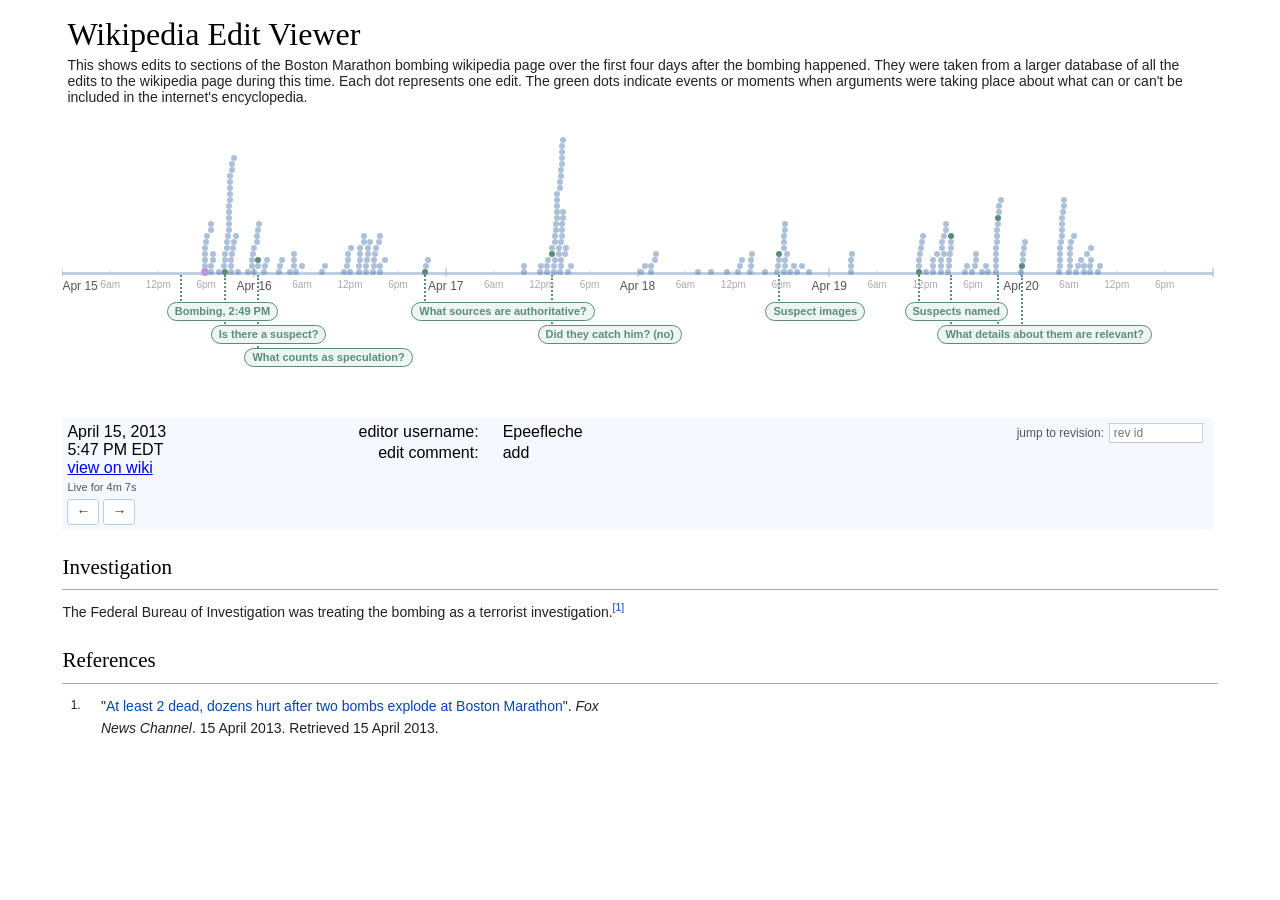
<file: index.html>
<!DOCTYPE html>
<html lang="en">

<head>
  <meta charset="utf-8" />
  <meta name="viewport" content="width=device-width, initial-scale=1.0">

  <title>Wiki Edit Viewer</title>

  <link rel="stylesheet" type="text/css" href="style.css">

  <script src="libraries/p5.min.js"></script>
</head>

<body>
  <script src="sketch.js"></script>
  <div id="page-header">
    <h1 id="page-title">Wikipedia Edit Viewer</h1>
    <p id="page-subtitle">This shows edits to sections of the Boston Marathon bombing wikipedia page over the first four days after the bombing happened. They were taken from a larger database of all the edits to the wikipedia page during this time. Each dot represents one edit. The green dots indicate events or moments when arguments were taking place about what can or can't be included in the internet's encyclopedia.</p>
    <p id="mobile-note">This is best viewed on desktop.</p>
  </div>
  <div id="edit-scrubber">
    <input id="edit-slider" type="range" min="0" max="0" value="0" step="1" aria-label="Scroll through edits" />
  </div>
  <div id="timeline-scroll">
    <div id="timeline"></div>
  </div>
  <div id="label">
    <div id="date-time">
      <div id="date"></div>
      <div id="time"></div>
      <a id="wiki-link" target="_blank">view on wiki</a>
      <div id="live-duration"></div>
      <div id="nav-arrows">
        <button id="prev-btn" title="Previous edit (←)">&#8592;</button>
        <button id="next-btn" title="Next edit (→)">&#8594;</button>
      </div>
    </div>
    <div id="editor-block">
      <div id="edit-label"><span class="field-label">editor username:</span><div id="editor"></div></div>
      <div id="comment-label"><span class="field-label">edit comment:</span><div id="comment"></div></div>
    </div>
    <div id="jump-block">
      <label for="jump-input">jump to revision:</label>
      <input id="jump-input" type="text" placeholder="rev id" />
      <span id="jump-msg"></span>
    </div>
  </div>
  <div id="text"></div>
  <div id="references"></div>



</body>

</html>
</file>
<file: style.css>
html,
body {
  width: 95%;
  margin-left: auto;
  margin-right: auto;
  padding: 0;
  font-family: sans-serif;
}

#page-header {
  margin: 16px 5px 12px;
}

#page-title {
  font-family: 'Linux Libertine', 'Georgia', 'Times', serif;
  font-size: 2em;
  font-weight: normal;
  margin: 0;
  color: #000;
}

#page-subtitle {
  font-family: 'Helvetica Neue', Helvetica, Arial, sans-serif;
  font-size: 14px;
  color: #202122;
  margin: 4px 0 0;
}

#label {
  display: flex;
  align-items: start;
  gap: 1em;
  margin: 5px;
  padding: 5px;
  margin-left: 0px;
  background-color: #f5f9ff;
  min-height: 52px;
}

#date-time {
  display: block;
  width: 30%;
  gap: 1em;
}

#nav-arrows {
  display: flex;
  gap: 4px;
  margin-top: 6px;
}

#prev-btn,
#next-btn {
  font-size: 14px;
  padding: 2px 8px;
  border: 1px solid #c0cfe0;
  border-radius: 3px;
  background: #ffffff;
  color: #333;
  cursor: pointer;
  line-height: 1.4;
}

#prev-btn:hover,
#next-btn:hover {
  background: #e0ecff;
}

#editor-block {
  display: grid;
  grid-template-columns: max-content 1fr;
  column-gap: 1.5em;
  row-gap: 0.2em;
  align-items: baseline;
  align-content: start;
  width: 70%;
}

#edit-label,
#comment-label {
  display: contents;
}

.field-label {
  text-align: right;
}

#live-duration {
  font-size: 11px;
  color: #555;
  margin-top: 4px;
}

#jump-block {
  display: flex;
  align-items: center;
  gap: 0.4em;
  margin-left: auto;
  font-size: 12px;
  color: #555;
  white-space: nowrap;
}

#jump-input {
  width: 7em;
  font-size: 12px;
  padding: 2px 4px;
  border: 1px solid #c0cfe0;
}

#jump-msg {
  color: #c0392b;
  font-size: 11px;
}

.section-heading {
  font-family: 'Linux Libertine', 'Georgia', 'Times', serif;
  font-size: 1.5em;
  font-weight: normal;
  border-bottom: 1px solid #a2a9b1;
  padding-bottom: 0.25em;
  margin-top: 1em;
  margin-bottom: 0.5em;
  color: #000;
}

.section-subheading {
  display: block;
  font-family: 'Helvetica Neue', Helvetica, Arial, sans-serif;
  font-size: 1.2em;
  font-weight: bold;
  margin-top: 0.5em;
  margin-bottom: 0.25em;
}

#text {
  font-family: 'Helvetica Neue', Helvetica, Arial, sans-serif;
  font-size: 14px;
  line-height: 1.6;
  color: #202122;
}

p{
  margin-top: 0px;
}

.section-removed {
  font-style: italic;
  padding-top: 30px;
}

#timeline-header {
  display: flex;
  align-items: baseline;
  gap: 0.75em;
  margin: 20px 0 2px;
  border-bottom: 1px solid #a2a9b1;
  padding-bottom: 4px;
}

#timeline-label {
  font-family: 'Linux Libertine', 'Georgia', 'Times', serif;
  font-size: 1.1em;
  color: #000;
}

#timeline-range {
  font-family: 'Helvetica Neue', Helvetica, Arial, sans-serif;
  font-size: 12px;
  color: #555;
}

#timeline-scroll {
  overflow-x: auto;
  overflow-y: hidden;
  -webkit-overflow-scrolling: touch;
}

#timeline {
  position: relative;
  min-width: 900px;
  margin: 8px 5px 8px 0;
}

.timeline-track {
  position: absolute;
  top: 12px;
  left: 0;
  right: 0;
  height: 3px;
  background: #c0cfe0;
}

.timeline-tick {
  position: absolute;
  top: 8px;
  transform: translateX(-50%);
  width: 1px;
  height: 11px;
  background: #a0b4cc;
  pointer-events: none;
}

.timeline-hour-tick {
  position: absolute;
  transform: translateX(-50%);
  width: 1px;
  height: 5px;
  background: #c8d8e8;
  pointer-events: none;
}

.timeline-hour-label {
  position: absolute;
  transform: translateX(-50%);
  font-size: 10px;
  color: #aaa;
  user-select: none;
  pointer-events: none;
  white-space: nowrap;
}

.timeline-day-label {
  position: absolute;
  top: 22px;
  transform: translateX(-50%);
  font-size: 12px;
  font-weight: 500;
  color: #555;
  user-select: none;
  pointer-events: none;
}

.timeline-event {
  position: absolute;
  transform: translateX(-50%);
  width: 1.5px;
  background: #b39ddb;
  pointer-events: none;
  z-index: 2;
}

/* up: label space above, line ends at track (top: 12px) */
.timeline-event.up {
  top: -8px;
  height: 27px;
}

/* down: line starts at track, extends below */
.timeline-event.down {
  top: 8px;
  height: 36px;
}

.timeline-event-label {
  position: absolute;
  left: 5px;
  font-size: 10px;
  color: #b39ddb;
  white-space: nowrap;
  line-height: 1;
}

.timeline-event.up .timeline-event-label {
  top: 0;
}

.timeline-event.down .timeline-event-label {
  bottom: -2px;
}

/* keep old names as aliases so nothing else breaks */
.timeline-bomb-label {
  position: absolute;
  top: 0;
  left: 5px;
  font-size: 10px;
  color: #b39ddb;
  white-space: nowrap;
}

.timeline-bomb-label-below {
  position: absolute;
  bottom: -2px;
  left: 5px;
  font-size: 10px;
  color: #b39ddb;
  white-space: nowrap;
  line-height: 1;
}

.timeline-dot {
  position: absolute;
  transform: translateX(-50%);
  width: 6px;
  height: 6px;
  border-radius: 50%;
  background: rgba(90, 130, 180, 0.5);
  cursor: pointer;
}



.timeline-dot.current {
  background: #b39ddb;
  z-index: 1;
}

#references {
  font-family: 'Helvetica Neue', Helvetica, Arial, sans-serif;
  font-size: 14px;
  line-height: 1.6;
  color: #202122;
}

.references-list {
  margin: 0;
  padding-left: 2.5em;
  list-style: none;
  counter-reset: ref-counter;
  column-count: 2;
  column-gap: 3em;
}

.references-list li {
  position: relative;
  padding-left: 0.25em;
  margin-bottom: 0.3em;
  break-inside: avoid;
}

.references-list li::before {
  content: attr(value) ".";
  position: absolute;
  left: -2.25em;
  color: #202122;
  font-size: 0.85em;
  top: 0.1em;
}

.references-list a {
  color: #0645ad;
  text-decoration: none;
  word-break: break-all;
}

.references-list a:hover {
  text-decoration: underline;
}

.word-add {
  background: #c6efce;
  color: #276221;
  border-radius: 2px;
}

.word-rem {
  background: #ffc7ce;
  color: #9c0006;
  border-radius: 2px;
  text-decoration: line-through;
}

.cite-ref {
  font-size: 0.75em;
  line-height: 0;
  vertical-align: super;
}

.cite-ref a {
  color: #0645ad;
  text-decoration: none;
}

.cite-ref a:hover {
  text-decoration: underline;
}

#mobile-note {
  display: none;
  font-family: 'Helvetica Neue', Helvetica, Arial, sans-serif;
  font-size: 12px;
  color: #777;
  font-style: italic;
  margin: 8px 0 0;
}

#edit-scrubber {
  display: none;
  align-items: center;
  gap: 0.75em;
  margin: 4px 0 8px;
  font-family: 'Helvetica Neue', Helvetica, Arial, sans-serif;
  font-size: 12px;
  color: #555;
}

#edit-slider {
  --fill: 0%;
  --track-filled: #d9cdef;
  --track-empty: #d6e3f2;
  -webkit-appearance: none;
  appearance: none;
  flex: 1;
  min-width: 0;
  height: 28px;
  margin: 0;
  background: transparent;
  cursor: pointer;
}

#edit-slider::-webkit-slider-runnable-track {
  height: 6px;
  border-radius: 3px;
  background: linear-gradient(to right,
    var(--track-filled) var(--fill),
    var(--track-empty) var(--fill));
}

#edit-slider::-moz-range-track {
  height: 6px;
  border-radius: 3px;
  background: var(--track-empty);
}

#edit-slider::-moz-range-progress {
  height: 6px;
  border-radius: 3px;
  background: var(--track-filled);
}

#edit-slider::-webkit-slider-thumb {
  -webkit-appearance: none;
  width: 16px;
  height: 16px;
  margin-top: -5px;
  border-radius: 50%;
  background: #b39ddb;
  border: none;
}

#edit-slider::-moz-range-thumb {
  width: 16px;
  height: 16px;
  border-radius: 50%;
  background: #b39ddb;
  border: none;
}

/* ── Mobile ─────────────────────────────────────────── */
@media (max-width: 700px) {
  #edit-scrubber {
    display: flex;
  }

  #mobile-note {
    display: block;
  }

  #page-title {
    font-size: 1.6em;
  }

  /* Editor fields sit beside the date/time while they fit, then wrap below */
  #label {
    flex-wrap: wrap;
    margin-right: 0;
  }

  #date-time {
    width: auto;
    flex: 0 0 auto;
  }

  #editor-block {
    width: auto;
    flex: 1 1 260px;
  }

  #nav-arrows {
    display: none;
  }

  #editor,
  #comment {
    overflow-wrap: anywhere;
  }

  #jump-block {
    display: none;
  }

  .section-heading {
    font-size: 1.3em;
  }

  .references-list {
    column-count: 1;
    padding-left: 2em;
  }
}
</file>
